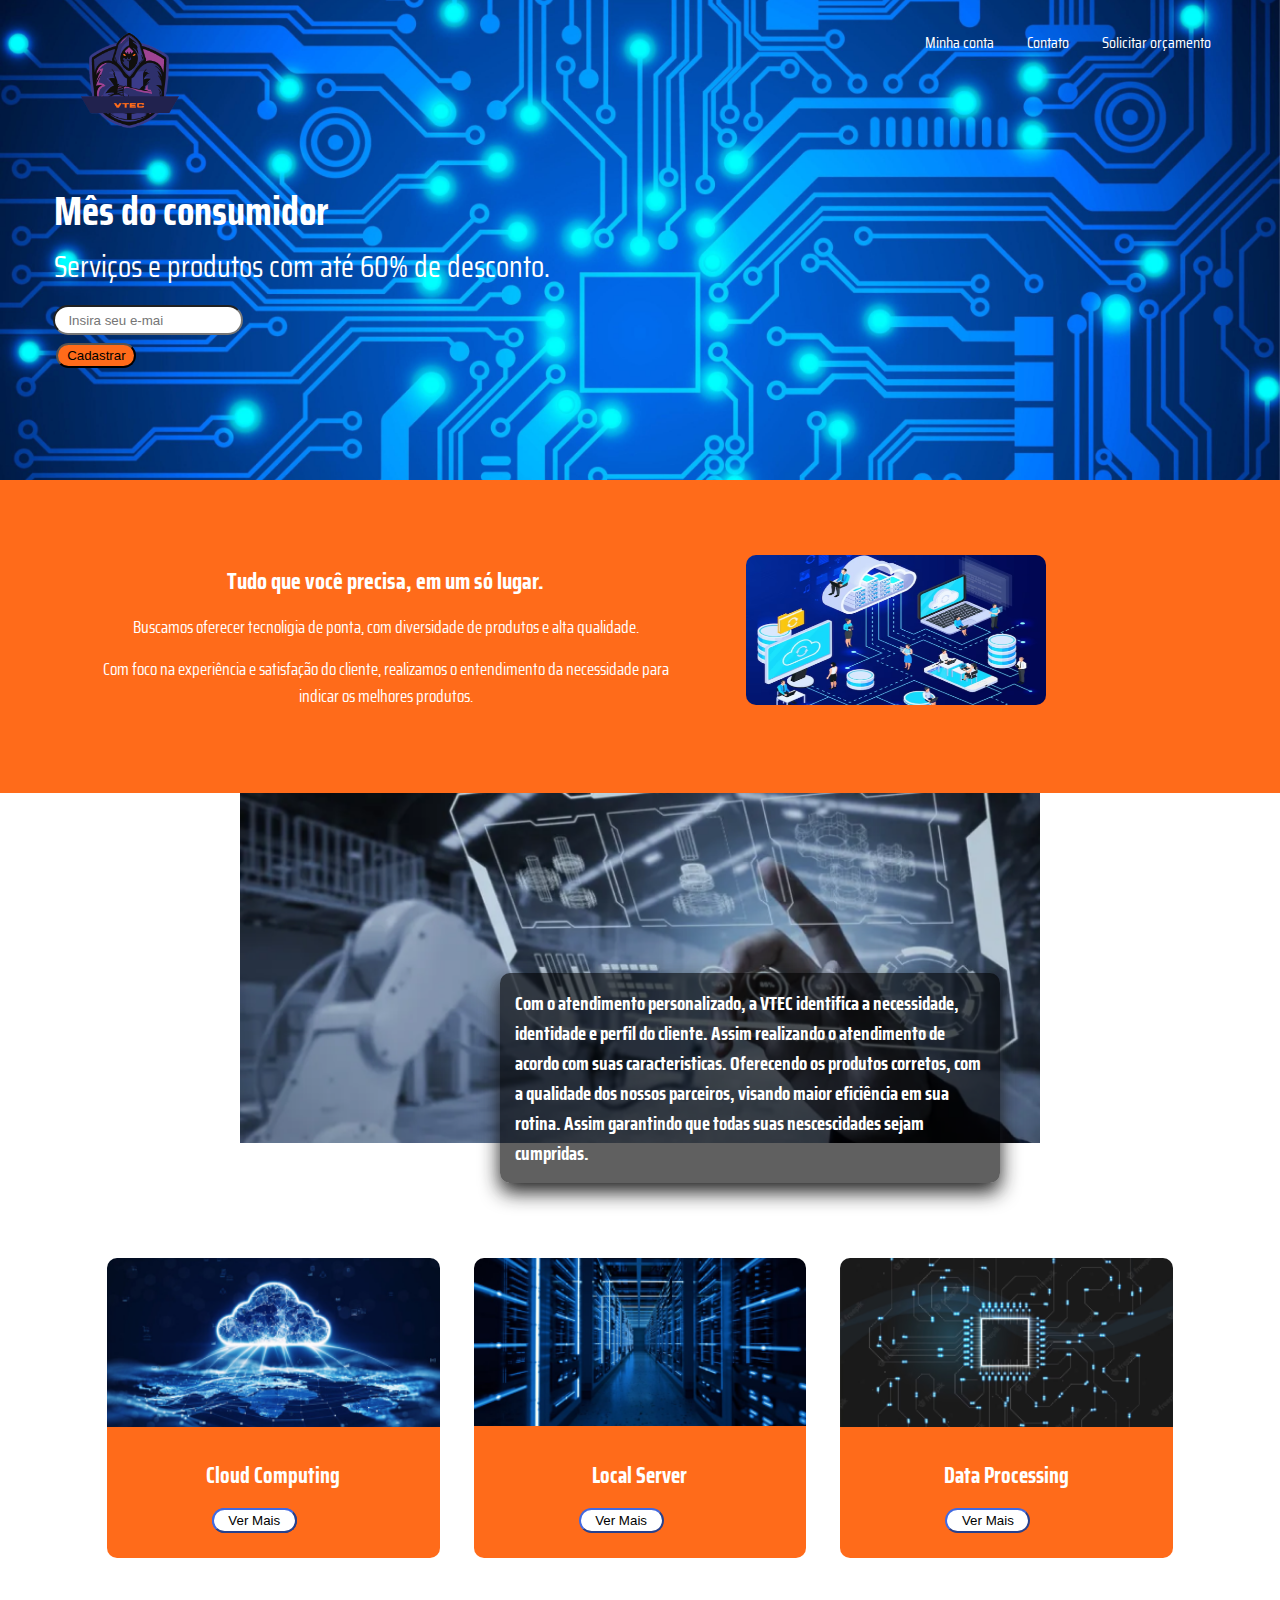
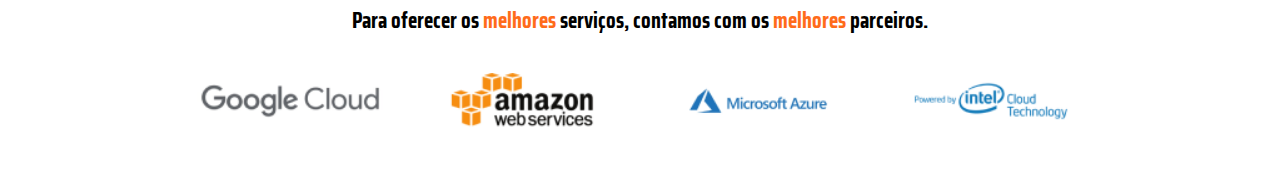
<file: index.html>
<!DOCTYPE html>
<html lang="en">
<head>
    <meta charset="UTF-8">
    <meta http-equiv="X-UA-Compatible" content="IE=edge">
    <meta name="viewport" content="width=device-width, initial-scale=1.0">

    <link href="https://fonts.googleapis.com/css2?family=Saira+Condensed&display=swap" rel="stylesheet">
    <link rel="stylesheet" href="css/style.css">
    <link rel="stylesheet" href="https://cdnjs.cloudflare.com/ajax/libs/font-awesome/4.7.0/css/font-awesome.min.css">
    <title>Início | Loja</title>
</head>
<body>
    
    <header><!-- Cabeçalho -->

        <div class="container">

            <div class="menu-topo">

                <a href="index.html"><div class="logo"></div></a>

                <nav class="desktop"><!-- Barra de navegação -->

                    <ul><!-- Lista -->

                        <li class="btn-minhaConta"><a href=""></a>Minha conta</li>
                        <li class="btn-contato"><a href=""></a>Contato</li>
                        <li class="btn-orcamento"><a href=""></a>Solicitar orçamento</li>
                        
                        
                    </ul><!-- /lista -->

                </nav><!-- fim barra de navegação desk -->

<!-- inicio da versão para biriri -->

                <nav class="mobile"> <!-- barra de navegação mobile  -->

                    <i class="fa fa-reorder" style="font-size:36px"></i>

                    <ul><!-- Lista mobile -->

                        <li class="btn-minhaConta"><a href=""></a>Minha conta</li>
                        <li class="btn-contato"><a href=""></a>Contato</li>
                        <li class="btn-orcamento"><a href=""></a>Solicitar orçamento</li>
                        
                        
                    </ul><!-- /lista mobile -->


                </nav>

            </div><!-- /menu topo -->
        <div class="chamada-mkt">

            <h2>Mês do consumidor</h2>
            <p>Serviços e produtos com até 60% de desconto.</p>
            <form action=""><!-- tag principal do HTML5 para crianção de um formulário, o atributo action espera os parâmetros que vem do backend -->

                <input type="email" placeholder="Insira seu e-mai"><!--  campo de e-mail -->
                <input type="submit" value="Cadastrar"><!-- Inserir botão - button -->

            </form><!-- /formulário -->

        </div>

        </div>

    </header><!-- /cabeçalho -->

    <section class="sessao-01"><!-- Inicio Primeria sessão -->

        <div class="container">


            <div class="desc-produto">

                <h3>
                    Tudo que você precisa, em um só lugar.
                </h3>

                <p>
                    Buscamos oferecer tecnoligia de ponta, com diversidade de produtos e alta qualidade.  </p>

                <p> Com foco na experiência e satisfação do cliente, realizamos o entendimento da necessidade para indicar os melhores produtos.           </p>

            </div>

            <img src='img/ServiçosProd.png' title="Serviços">
            <div class="clear"></div>

        </div>

    </section><!-- FIm da primeira sessão -->

    <section class="sessao-02"><!-- inicio segunda sessão-->

        <div class="container">

            <div class="feedback">

                <p>
                    Com o atendimento personalizado, a VTEC identifica a necessidade, identidade e perfil do cliente. Assim realizando o atendimento de acordo com suas caracteristicas. Oferecendo os produtos corretos, com a qualidade dos nossos parceiros, visando maior eficiência em sua rotina. Assim garantindo que todas suas nescescidades sejam cumpridas.  
                </p>

            </div>

        </div>

    </section><!-- fim da segunda sessão  --> 


    <section class="sessao-03"> <!-- Terceira sessão -->

            <div class="produto1"> 

                <h4>Cloud Computing </h4>
                <input type="submit" value="Ver Mais">
                <a href="produtos.html"><input type="submit" value="Ver Mais"></a> <!-- Inserir botão - button -->


            </div> 


            <div class="produto2"> 

                <h4>Local Server</h4>
                <a href="produtosLocal.html"><input type="submit" value="Ver Mais"></a> <!-- Inserir botão - button -->


            </div> 

            <div class="produto3"> 


                <h4>Data Processing </h4>
                <a href="produtosData.html"><input type="submit" value="Ver Mais"></a> <!-- Inserir botão - button -->


            </div> 
            
            <!-- Fim da Terceira sessão -->

            <section class="sessao-04"> <!-- Quarta sessão, parceiros -->

                <p> Para oferecer os <span>melhores</span> serviços, contamos com os <span> melhores</span> parceiros.</p>


                <div class="parceiro1"> 
                        
                </div> 
    
    
                <div class="parceiro2">   
    
    
                </div> 
    
                <div class="parceiro3"> 

                </div> 
    
                <div class="parceiro4"> 

                </div> 


            </section><!-- fim da Quarta sessão  --> 






</body>
</html>
</file>
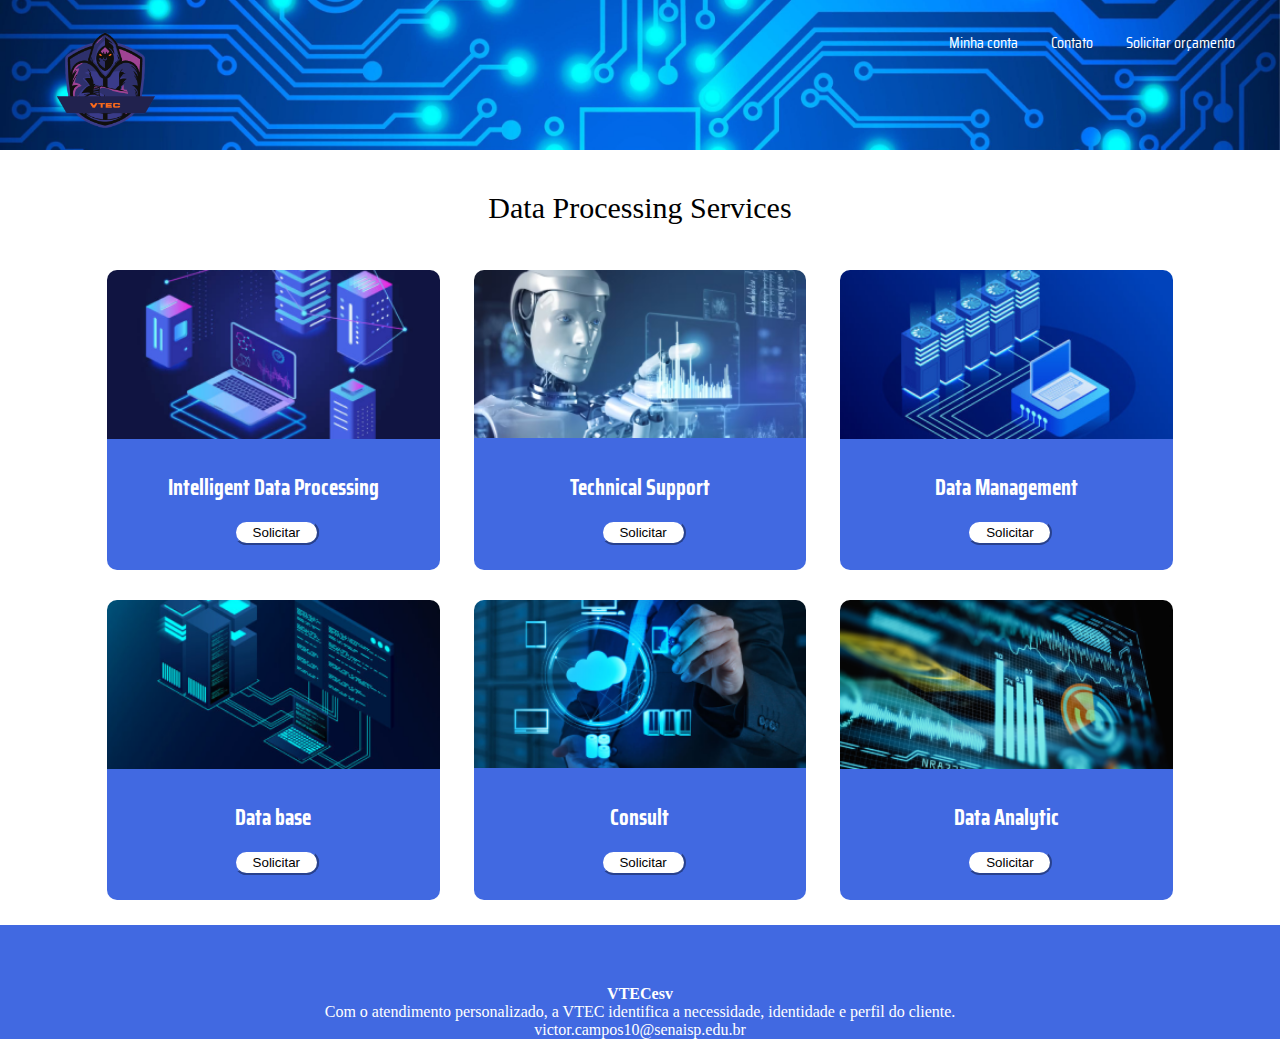
<file: produtosData.html>
<!DOCTYPE html>
<html lang="en">

<head>
    <meta charset="UTF-8">
    <meta http-equiv="X-UA-Compatible" content="IE=edge">
    <meta name="viewport" content="width=device-width, initial-scale=1.0">
    <title>ProdutosDatal</title>
    <link rel="stylesheet" href="css/style.css">
    <link href="https://fonts.googleapis.com/css2?family=Saira+Condensed&display=swap" rel="stylesheet">
</head>

<body>

    <header class="headerPROD"> <!-- cabeçalho -->

        <div class="containerPROD">


            <div class="menu-topo">

                <a href="index.html">
                    <div class="logo"></div>
                </a>

                <nav class="desktop"><!-- Barra de navegação -->

                    <ul><!-- Lista -->

                        <li class="btn-minhaConta"><a href=""></a>Minha conta</li>
                        <li class="btn-contato"><a href=""></a>Contato</li>
                        <li class="btn-orcamento"><a href=""></a>Solicitar orçamento</li>


                    </ul><!-- /lista -->

                </nav><!-- /barra de navegação -->

            </div><!-- /menu topo -->

        </div>

    </header>

    <div class="NomeService"> <!-- nome do serviço -->

        <p> Data Processing Services</p>


    </div>

    <section class="sessao-03DATA"> <!-- Inicio dos produtos -->

        <div class="produto1DATA">

            <h4>Intelligent Data Processing</h4>
            <input type="submit" value="Ver Mais">
            <a href="produtos.html"><input type="submit" value="Solicitar"></a> <!-- Inserir botão - button -->


        </div>


        <div class="produto2DATA">

            <h4>Technical Support</h4>
            <a href="produtos.html"><input type="submit" value="Solicitar"></a> <!-- Inserir botão - button -->




        </div>

        <div class="produto3DATA">


            <h4>Data Management </h4>
            <a href="produtos.html"><input type="submit" value="Solicitar"></a> <!-- Inserir botão - button -->


        </div>
        <div class="produto4DATA">

            <h4> Data base</h4>
            <input type="submit" value="Ver Mais">
            <a href="produtos.html"><input type="submit" value="Solicitar"></a> <!-- Inserir botão - button -->


        </div>


        <div class="produto5DATA">

            <h4>Consult</h4>
            <a href="produtos.html"><input type="submit" value="Solicitar"></a> <!-- Inserir botão - button -->




        </div>

        <div class="produto6DATA">


            <h4>Data Analytic</h4>
            <a href="produtos.html"><input type="submit" value="Solicitar"></a> <!-- Inserir botão - button -->

        </div> <!-- Fim da lista de produtos -->

    </section>

    <footer>

        <div class="footer-div"></div>

        <h4>VTECesv</h4>
        <P>Com o atendimento personalizado, a VTEC identifica a necessidade, identidade e perfil do cliente. </P>
        <P>victor.campos10@senaisp.edu.br</P>
        
    </footer>



</body>


</html>
</file>
<file: css/style.css>
* {
    margin: 0;
    padding: 0;
    box-sizing: border-box;
}

header {
    background-image: url('../img/EletronicoCapa.png');
    background-size: cover;
    /* Padrão para adaptar ao tamanho da tela*/
    background-position: center;
    min-height: 480px
        /* tamanho minimo da imagem independente do dispositivo */
    ;
    padding: 30px;

}

.container {
    /* posição do banner */
    max-width: 1400px;
    padding: 0 2%;
    margin: 0 auto;
}

.logo {
    position: relative;
    background-image: url('../img/Meu\ projeto.png');
    background-size: 100% 100%;
    /* pega o tamanho 100% da imagem nos dois eixos independente do tamanho do box */
    width: 150px;
    /* espaço da img do logo*/
    height: 150px;
    /*espaço da img logo  */
    float: left;
    /* direcionamento do box para a esquerda */
    bottom: 19px;
    /* tamanho do botão */
}

nav.desktop {
    float: right;
    /* direcionamento do box */
}

nav.desktop ul {
    /*  menu superior */
    list-style-type: none;
    /* remove a decoração */
    font-family: 'Saira Condensed', sans-serif;

}

nav.desktop li {
    /* pai dos itens do menu superior */
    display: inline-block;
    /* manter aquivos na linha, utilizado no portfólio */
    margin: 0 15px;
    color: white;
    font-family: 'Saira Condensed', sans-serif;
    /* fonte desejada  */

}

nav.desktop li :hover ::after {
    /* destque terminar  */

    width: 100%;

}


nav li.btn-minhaConta:hover {
    /* opçoes menu superior */
    padding: 3px 8px;
    border-radius: 20px;
    border: 2px solid #FF6B1A;
    transition: 0.4s;
}

nav li.btn-contato:hover {
    /* opçoes menu superior */
    padding: 3px 8px;
    border-radius: 20px;
    border: 2px solid #FF6B1A;
    transition: 0.4s;
}

nav li.btn-orcamento:hover {
    /* opçoes menu superior */
    padding: 3px 8px;
    border-radius: 20px;
    border: 2px solid #FF6B1A;
    transition: 0.4s;
}

div.chamada-mkt form {
    /* configurações txt banner */
    padding: 15px;
    position: relative;
    left: -16px;
}

div.chamada-mkt {
    /* espaço da borda  */
    padding: 100px 0 0 0;
}

div.chamada-mkt {
    /* configurações txt banner */
    font-size: 20px;
    color: white;
}

div.chamada-mkt h2 {
    margin-top: 50px;
    /* em relação ao logo */
    font-size: 40px;
    font-family: 'Saira Condensed', sans-serif;
    /* fonte desejada */

}

div.chamada-mkt p {
    font-size: 30px;
    /* tamnho da fonte  */
    color: white;
    /* cor */
    font-family: 'Saira Condensed', sans-serif;
    /* fonte desejada */
}

div.chamada-mkt input[type=email] {
    /* entre"[]" para atribuição de valor, usado no input, para selecionar o valor do iput*/

    width: 190px;
    height: 30px;
    border-radius: 100px;
    /* raio da borda  */
    background-color: white;
    /* cor */
    color: black;
    /* Cor do texto no campo de email*/
    padding-left: 13px;
    /* espaçamento do placeholder */

}

div.chamada-mkt input[type=submit] {
    /* botão de cadastrar, novamente utilizado imput */
    background-color: #FF6B1A;
    /* cor do botão */
    border-radius: 80px;
    /* raio da borda */
    width: 80px;
    height: 25px;
    cursor: pointer;
    /* tipo do cursor ao passar na tela */
    border-color: black;
    /* cor da borda */
    position: absolute;
    /* fixa */
    left: 18px;
    bottom: -18px;
}

div.chamada-mkt input[type=email]:focus {
    /* remove a borda do campo do email quando clicado */
    outline: 0;
}

.sessao-01 {
    /* Inicio da primeira sessão */
    text-align: center;
    padding: 30px 0;
    background-color: #FF6B1A
}

.desc-produto {
    /* edição da descriçao */

    padding: 0 15px;
    float: left;
    width: 50%;
    margin: 53px;
}

.sessao-01 img {
    /* edição da img */

    width: 150%;
    height: 150px;
    float: left;
    max-width: 300px;
    position: relative;
    top: 45px;
    color: white;
    border-radius: 10px;
}

.clear {
    /* impede que elementos flutuem qebrando o cod. */

    clear: both;

}

.NomeService p {

    color: black;
    font-size: 30px;
    TEXT-ALIGN: CENTER;
    MARGIN-TOP: 41PX;

}


.desc-produto h3 {

    color: white;
    font-size: 23px;
    font-family: 'Saira Condensed', sans-serif;
}

.desc-produto p {
    /*  trabalhando o txt da descrição */
    margin-top: 15px;
    color: white;
    font-size: 17px;
    line-height: 27px;
    font-family: 'Saira Condensed', sans-serif;
    /*  */
}

::-webkit-scrollbar {
    /* largura da barra de rolagem */

    width: 18px;
}

::-webkit-scrollbar-track {
    /* cor de fundo e raio da faixa */

    border-radius: 35px;
    background-color: #E7E7E7;
}

::-webkit-scrollbar-thumb {
    /* cor e raio do "polegar" da barra */
    border-radius: 35px;
    background-color: #B3B3B3;
}

.sessao-02>.container {
    /* inicio sessao 2 */

    background-image: url('../img/FDB.png');
    background-size: cover;
    position: relative;
    max-width: 800px;
    min-height: 350px;
}

.feedback {
    /* sobreposição */

    position: absolute;
    left: 50%;
    width: 70%;
    background-color: rgba(0, 0, 0, 0.623);
    top: 180px;
    max-width: 500px;
    min-height: 200px;
    left: 260px;
    box-shadow: 0 9px 20px 0 rgba(17, 17, 17, 0.943);
    border-radius: 10px;

}

.feedback p {
    /* trabalhando txt */

    color: white;
    font-size: 19px;
    font-weight: bold;
    padding: 15px;
    font-family: 'Saira Condensed', sans-serif;

}


/* inicio da terceira sessão */


.sessao-03 {
    margin-top: 100px;
    text-align: center;


}

.sessao-03 div {

    display: inline-block;
    position: relative;
    margin: 15px;
    width: 26%;
    height: 300px;

}

.produto1 {
    /* img do produto 1  */
    background-image: url(../img/CloudM.png);
    background-repeat: no-repeat;
    background-color: #FF6B1A;
    text-align: center;
    background-size: contain;
    border-radius: 10px;

}

.produto1 h4 {
    /* texto do produto 1  */

    position: relative;
    top: 200px;
    text-align: center;
    font-family: 'Saira Condensed', sans-serif;
    font-size: 22px;
    font-weight: bold;
    color: white;
}




.produto2 {
    /* img do produto 2 */

    background-image: url(../img/Ser.png);
    background-repeat: no-repeat;
    background-color: #FF6B1A;
    text-align: center;
    background-size: contain;
    border-radius: 10px;

}

.produto2 h4 {
    /* texto do produto 2 */


    position: relative;
    top: 200px;
    text-align: center;
    font-family: 'Saira Condensed', sans-serif;
    font-size: 22px;
    font-weight: bold;
    color: white;


}

.produto3 {
    /* img produto 3 */

    background-image: url(../img/Processamento.png);
    background-repeat: no-repeat;
    background-color: #FF6B1A;
    text-align: center;
    background-size: contain;
    border-radius: 10px;


}


.produto3 h4 {
    /* texto do produto 3 */


    position: relative;
    top: 200px;
    text-align: center;
    font-family: 'Saira Condensed', sans-serif;
    font-size: 22px;
    font-weight: bold;
    color: white;

}



/* button de orçamento */

.produto1 [type=submit] {
    background-color: white;
    /* cor  */
    border-radius: 80px;
    /* raio */
    width: 85px;
    height: 25px;
    cursor: pointer;
    border-color: royalblue;
    /* cor da borda */
    position: absolute;
    left: 105px;
    bottom: -18px;
    top: 250px;
    text-align: center;
}

.produto2 [type=submit] {
    background-color: white;
    /* cor  */
    border-radius: 80px;
    /* raio */
    width: 85px;
    height: 25px;
    cursor: pointer;
    border-color: royalblue;
    /* cor da borda */
    position: absolute;
    left: 105px;
    bottom: -18px;
    top: 250px;
    text-align: center;
}


.produto3 [type=submit] {
    background-color: white;
    /* cor  */
    border-radius: 80px;
    /* raio */
    width: 85px;
    height: 25px;
    cursor: pointer;
    border-color: royalblue;
    /* cor da borda */
    position: absolute;
    left: 105px;
    bottom: -18px;
    top: 250px;
    text-align: center;
}

/* Inicio quarta sessão */


.sessao-04 p {
    /* texto */

    margin-top: 30px;
    text-align: center;
    font-family: 'Saira Condensed', sans-serif;
    font-size: 22px;
    font-weight: bold;
    color: black
}

.sessao-04 p span {
    /* texto */

    color: #FF6B1A;


}


.sessao-04 {
    margin-top: 20px;
    text-align: center;


}

.sessao-04 div {

    display: inline-block;
    position: relative;
    top: 20px;
    margin: 15px;
    width: 200px;
    height: 100px;
    background-color: white;

}


.parceiro1 {
    /* img parceiro 1 */

    background-image: url(../img/google.png);
    background-repeat: no-repeat;
    background-color: #FF6B1A;
    text-align: center;
    background-size: contain;
    border-radius: 10px;
}

.parceiro2 {
    /* img parceiro 2 */

    background-image: url(../img/Amazon.png);
    background-repeat: no-repeat;
    text-align: center;
    background-size: contain;
    border-radius: 10px;

}

.parceiro3 {
    /* img parceiro 3 */

    background-image: url(../img/Azure.png);
    background-repeat: no-repeat;
    text-align: center;
    background-size: contain;
    border-radius: 10px;
}

.parceiro4 {
    /* img parceiro 4 */
    background-image: url(../img/Intel.png);
    background-repeat: no-repeat;
    text-align: center;
    background-size: contain;
    border-radius: 10px;
    width: 160px;
    height: 45px;

}

/* Inicio da pagina de produtos */


.headerPROD {

    background-image: url(../img/EletronicoCapa.png);
    background-size: cover;
    background-position: center;
    min-height: 150px
        /* tamanho minimo da imagem independente do dispositivo */
    ;
    padding: 30px;


}

/* Inicio da primeira tela de produtos  */

.sessao-03PROD {
    text-align: center;
    position: absolute;
    width: 100%;
    padding-top: 30px;


}

.sessao-03PROD div {

    display: inline-block;
    position: relative;
    margin: 15px;
    width: 26%;
    height: 300px;

}

.produto1PROD {
    /* img do produto 1  */
    background-image: url(../img/CloudM.png);
    background-repeat: no-repeat;
    background-color: royalblue;
    text-align: center;
    background-size: contain;
    border-radius: 10px;

}

.produto1PROD h4 {
    /* texto do produto 1  */

    position: relative;
    top: 200px;
    text-align: center;
    font-family: 'Saira Condensed', sans-serif;
    font-size: 22px;
    font-weight: bold;
    color: white;
}




.produto2PROD {
    /* img do produto 2 */

    background-image: url(../img/Suporte.png);
    background-repeat: no-repeat;
    background-color: royalblue;
    text-align: center;
    background-size: contain;
    border-radius: 10px;

}

.produto2PROD h4 {
    /* texto do produto 2 */


    position: relative;
    top: 200px;
    text-align: center;
    font-family: 'Saira Condensed', sans-serif;
    font-size: 22px;
    font-weight: bold;
    color: white;


}

.produto3PROD {
    /* img produto 3 */

    background-image: url(../img/man.png);
    background-repeat: no-repeat;
    background-color: royalblue;
    text-align: center;
    background-size: contain;
    border-radius: 10px;


}


.produto3PROD h4 {
    /* texto do produto 3 */


    position: relative;
    top: 200px;
    text-align: center;
    font-family: 'Saira Condensed', sans-serif;
    font-size: 22px;
    font-weight: bold;
    color: white;

}


.produto4PROD {
    /* img do produto 4 */
    background-image: url(../img/consult.png);
    background-repeat: no-repeat;
    background-color: royalblue;
    text-align: center;
    background-size: contain;
    border-radius: 10px;

}

.produto4PROD h4 {
    /* texto do produto 4 */

    position: relative;
    top: 200px;
    text-align: center;
    font-family: 'Saira Condensed', sans-serif;
    font-size: 22px;
    font-weight: bold;
    color: white;
}




.produto5PROD {
    /* img do produto 5 */

    background-image: url(../img/treina.png);
    background-repeat: no-repeat;
    background-color: royalblue;
    text-align: center;
    background-size: contain;
    border-radius: 10px;

}

.produto5PROD h4 {
    /* texto do produto 5 */


    position: relative;
    top: 200px;
    text-align: center;
    font-family: 'Saira Condensed', sans-serif;
    font-size: 22px;
    font-weight: bold;
    color: white;


}

.produto6PROD {
    /* img produto 6 */

    background-image: url(../img/Anali.png);
    background-repeat: no-repeat;
    background-color: royalblue;
    text-align: center;
    background-size: contain;
    border-radius: 10px;


}


.produto6PROD h4 {
    /* texto do produto 6 */


    position: relative;
    top: 200px;
    text-align: center;
    font-family: 'Saira Condensed', sans-serif;
    font-size: 22px;
    font-weight: bold;
    color: white;

}


/* button de ver mais */

.produto1PROD [type=submit] {
    background-color: white;
    /* cor  */
    border-radius: 80px;
    /* raio */
    width: 85px;
    height: 25px;
    cursor: pointer;
    border-color: royalblue;
    /* cor da borda */
    position: absolute;
    left: 127px;
    bottom: -18px;
    top: 250px;
    text-align: center;
}

.produto2PROD [type=submit] {
    background-color: white;
    /* cor  */
    border-radius: 80px;
    /* raio */
    width: 85px;
    height: 25px;
    cursor: pointer;
    border-color: royalblue;
    /* cor da borda */
    position: absolute;
    left: 127px;
    bottom: -18px;
    top: 250px;
    text-align: center;
}


.produto3PROD [type=submit] {
    background-color: white;
    /* cor  */
    border-radius: 80px;
    /* raio */
    width: 85px;
    height: 25px;
    cursor: pointer;
    border-color: royalblue;
    /* cor da borda */
    position: absolute;
    left: 127px;
    bottom: -18px;
    top: 250px;
    text-align: center;
}

.produto4PROD [type=submit] {
    background-color: white;
    /* cor  */
    border-radius: 80px;
    /* raio */
    width: 85px;
    height: 25px;
    cursor: pointer;
    border-color: royalblue;
    /* cor da borda */
    position: absolute;
    left: 127px;
    bottom: -18px;
    top: 250px;
    text-align: center;
}

.produto5PROD [type=submit] {
    background-color: white;
    /* cor  */
    border-radius: 80px;
    /* raio */
    width: 85px;
    height: 25px;
    cursor: pointer;
    border-color: royalblue;
    /* cor da borda */
    position: absolute;
    left: 127px;
    bottom: -18px;
    top: 250px;
    text-align: center;
}


.produto6PROD [type=submit] {
    background-color: white;
    /* cor  */
    border-radius: 80px;
    /* raio */
    width: 85px;
    height: 25px;
    cursor: pointer;
    border-color: royalblue;
    /* cor da borda */
    position: absolute;
    left: 127px;
    bottom: -18px;
    top: 250px;
    text-align: center;
}

/* fim do button PROD */

/* inicio da segunda tela Local Server */



.sessao-03LOCAL {
    text-align: center;
    position: absolute;
    width: 100%;
    padding-top: 30px;


}

.sessao-03LOCAL div {

    display: inline-block;
    position: relative;
    margin: 15px;
    width: 26%;
    height: 300px;

}

.produto1LOCAL {
    /* img do produto 1  */
    background-image: url(../img/Ser.png);
    background-repeat: no-repeat;
    background-color: royalblue;
    text-align: center;
    background-size: contain;
    border-radius: 10px;

}

.produto1LOCAL h4 {
    /* texto do produto 1  */

    position: relative;
    top: 200px;
    text-align: center;
    font-family: 'Saira Condensed', sans-serif;
    font-size: 22px;
    font-weight: bold;
    color: white;
}




.produto2LOCAL {
    /* img do produto 2 */

    background-image: url(../img/Suporte.png);
    background-repeat: no-repeat;
    background-color: royalblue;
    text-align: center;
    background-size: contain;
    border-radius: 10px;

}

.produto2LOCAL h4 {
    /* texto do produto 2 */


    position: relative;
    top: 200px;
    text-align: center;
    font-family: 'Saira Condensed', sans-serif;
    font-size: 22px;
    font-weight: bold;
    color: white;


}

.produto3LOCAL {
    /* img produto 3 */

    background-image: url(../img/rent.png);
    background-repeat: no-repeat;
    background-color: royalblue;
    text-align: center;
    background-size: contain;
    border-radius: 10px;


}


.produto3LOCAL h4 {
    /* texto do produto 3 */


    position: relative;
    top: 200px;
    text-align: center;
    font-family: 'Saira Condensed', sans-serif;
    font-size: 22px;
    font-weight: bold;
    color: white;

}


.produto4LOCAL {
    /* img do produto 4 */
    background-image: url(../img/consult.png);
    background-repeat: no-repeat;
    background-color: royalblue;
    text-align: center;
    background-size: contain;
    border-radius: 10px;

}

.produto4LOCAL h4 {
    /* texto do produto 4 */

    position: relative;
    top: 200px;
    text-align: center;
    font-family: 'Saira Condensed', sans-serif;
    font-size: 22px;
    font-weight: bold;
    color: white;
}




.produto5LOCAL {
    /* img do produto 5 */

    background-image: url(../img/Cyber.png);
    background-repeat: no-repeat;
    background-color: royalblue;
    text-align: center;
    background-size: contain;
    border-radius: 10px;

}

.produto5LOCAL h4 {
    /* texto do produto 5 */


    position: relative;
    top: 200px;
    text-align: center;
    font-family: 'Saira Condensed', sans-serif;
    font-size: 22px;
    font-weight: bold;
    color: white;


}

.produto6LOCAL {
    /* img produto 6 */

    background-image: url(../img/Anali.png);
    background-repeat: no-repeat;
    background-color: royalblue;
    text-align: center;
    background-size: contain;
    border-radius: 10px;


}


.produto6LOCAL h4 {
    /* texto do produto 6 */


    position: relative;
    top: 200px;
    text-align: center;
    font-family: 'Saira Condensed', sans-serif;
    font-size: 22px;
    font-weight: bold;
    color: white;

}


/* button de ver mais */

.produto1LOCAL [type=submit] {
    background-color: white;
    /* cor  */
    border-radius: 80px;
    /* raio */
    width: 85px;
    height: 25px;
    cursor: pointer;
    border-color: royalblue;
    /* cor da borda */
    position: absolute;
    left: 127px;
    bottom: -18px;
    top: 250px;
    text-align: center;
}

.produto2LOCAL [type=submit] {
    background-color: white;
    /* cor  */
    border-radius: 80px;
    /* raio */
    width: 85px;
    height: 25px;
    cursor: pointer;
    border-color: royalblue;
    /* cor da borda */
    position: absolute;
    left: 127px;
    bottom: -18px;
    top: 250px;
    text-align: center;
}


.produto3LOCAL [type=submit] {
    background-color: white;
    /* cor  */
    border-radius: 80px;
    /* raio */
    width: 85px;
    height: 25px;
    cursor: pointer;
    border-color: royalblue;
    /* cor da borda */
    position: absolute;
    left: 127px;
    bottom: -18px;
    top: 250px;
    text-align: center;
}

.produto4LOCAL [type=submit] {
    background-color: white;
    /* cor  */
    border-radius: 80px;
    /* raio */
    width: 85px;
    height: 25px;
    cursor: pointer;
    border-color: royalblue;
    /* cor da borda */
    position: absolute;
    left: 127px;
    bottom: -18px;
    top: 250px;
    text-align: center;
}

.produto5LOCAL [type=submit] {
    background-color: white;
    /* cor  */
    border-radius: 80px;
    /* raio */
    width: 85px;
    height: 25px;
    cursor: pointer;
    border-color: royalblue;
    /* cor da borda */
    position: absolute;
    left: 127px;
    bottom: -18px;
    top: 250px;
    text-align: center;
}


.produto6LOCAL [type=submit] {
    background-color: white;
    /* cor  */
    border-radius: 80px;
    /* raio */
    width: 85px;
    height: 25px;
    cursor: pointer;
    border-color: royalblue;
    /* cor da borda */
    position: absolute;
    left: 127px;
    bottom: -18px;
    top: 250px;
    text-align: center;
}

/* inicio da TERCEIRA tela Local DATA */



.sessao-03DATA {
    text-align: center;
    position: absolute;
    width: 100%;
    padding-top: 30px;


}

.sessao-03DATA div {

    display: inline-block;
    position: relative;
    margin: 15px;
    width: 26%;
    height: 300px;

}

.produto1DATA {
    /* img do produto 1  */
    background-image: url(../img/inteligent.png);
    background-repeat: no-repeat;
    background-color: royalblue;
    text-align: center;
    background-size: contain;
    border-radius: 10px;

}

.produto1DATA h4 {
    /* texto do produto 1  */

    position: relative;
    top: 200px;
    text-align: center;
    font-family: 'Saira Condensed', sans-serif;
    font-size: 22px;
    font-weight: bold;
    color: white;
}




.produto2DATA {
    /* img do produto 2 */

    background-image: url(../img/Suporte.png);
    background-repeat: no-repeat;
    background-color: royalblue;
    text-align: center;
    background-size: contain;
    border-radius: 10px;

}

.produto2DATA h4 {
    /* texto do produto 2 */


    position: relative;
    top: 200px;
    text-align: center;
    font-family: 'Saira Condensed', sans-serif;
    font-size: 22px;
    font-weight: bold;
    color: white;


}

.produto3DATA {
    /* img produto 3 */

    background-image: url(../img/DataMan.png);
    background-repeat: no-repeat;
    background-color: royalblue;
    text-align: center;
    background-size: contain;
    border-radius: 10px;


}


.produto3DATA h4 {
    /* texto do produto 3 */


    position: relative;
    top: 200px;
    text-align: center;
    font-family: 'Saira Condensed', sans-serif;
    font-size: 22px;
    font-weight: bold;
    color: white;

}


.produto4DATA {
    /* img do produto 4 */
    background-image: url(../img/dataum.png);
    background-repeat: no-repeat;
    background-color: royalblue;
    text-align: center;
    background-size: contain;
    border-radius: 10px;

}

.produto4DATA h4 {
    /* texto do produto 4 */

    position: relative;
    top: 200px;
    text-align: center;
    font-family: 'Saira Condensed', sans-serif;
    font-size: 22px;
    font-weight: bold;
    color: white;
}




.produto5DATA {
    /* img do produto 5 */

    background-image: url(../img/consult.png);
    background-repeat: no-repeat;
    background-color: royalblue;
    text-align: center;
    background-size: contain;
    border-radius: 10px;

}

.produto5DATA h4 {
    /* texto do produto 5 */


    position: relative;
    top: 200px;
    text-align: center;
    font-family: 'Saira Condensed', sans-serif;
    font-size: 22px;
    font-weight: bold;
    color: white;


}

.produto6DATA {
    /* img produto 6 */

    background-image: url(../img/Anali.png);
    background-repeat: no-repeat;
    background-color: royalblue;
    text-align: center;
    background-size: contain;
    border-radius: 10px;


}


.produto6DATA h4 {
    /* texto do produto 6 */


    position: relative;
    top: 200px;
    text-align: center;
    font-family: 'Saira Condensed', sans-serif;
    font-size: 22px;
    font-weight: bold;
    color: white;

}


/* button de ver mais */

.produto1DATA [type=submit] {
    background-color: white;
    /* cor  */
    border-radius: 80px;
    /* raio */
    width: 85px;
    height: 25px;
    cursor: pointer;
    border-color: royalblue;
    /* cor da borda */
    position: absolute;
    left: 127px;
    bottom: -18px;
    top: 250px;
    text-align: center;
}

.produto2DATA [type=submit] {
    background-color: white;
    /* cor  */
    border-radius: 80px;
    /* raio */
    width: 85px;
    height: 25px;
    cursor: pointer;
    border-color: royalblue;
    /* cor da borda */
    position: absolute;
    left: 127px;
    bottom: -18px;
    top: 250px;
    text-align: center;
}


.produto3DATA [type=submit] {
    background-color: white;
    /* cor  */
    border-radius: 80px;
    /* raio */
    width: 85px;
    height: 25px;
    cursor: pointer;
    border-color: royalblue;
    /* cor da borda */
    position: absolute;
    left: 127px;
    bottom: -18px;
    top: 250px;
    text-align: center;
}

.produto4DATA [type=submit] {
    background-color: white;
    /* cor  */
    border-radius: 80px;
    /* raio */
    width: 85px;
    height: 25px;
    cursor: pointer;
    border-color: royalblue;
    /* cor da borda */
    position: absolute;
    left: 127px;
    bottom: -18px;
    top: 250px;
    text-align: center;
}

.produto5DATA [type=submit] {
    background-color: white;
    /* cor  */
    border-radius: 80px;
    /* raio */
    width: 85px;
    height: 25px;
    cursor: pointer;
    border-color: royalblue;
    /* cor da borda */
    position: absolute;
    left: 127px;
    bottom: -18px;
    top: 250px;
    text-align: center;
}


.produto6DATA [type=submit] {
    background-color: white;
    /* cor  */
    border-radius: 80px;
    /* raio */
    width: 85px;
    height: 25px;
    cursor: pointer;
    border-color: royalblue;
    /* cor da borda */
    position: absolute;
    left: 127px;
    bottom: -18px;
    top: 250px;
    text-align: center;
}

footer {    /* estilizando footer */

    background-color: royalblue;
    color: white;
    position: relative;
    top: 700px;
    text-align: center;

}


.footer-div {

    height: 60px;


}

.footer-div h4{

   padding: 50px;

}

/* -------------- inicio versão mobile responsiva -------------------- */

nav.mobile{

    display: none;  /* para não aparecer */
    float: right;


}

nav.mobile ul{

    position: absolute;
    width: 100%;
    background-color: royalblue;
    left: 0; /* remove o espaço a esquerda */
    top: 0; /* remove o espaço a cima */
    text-align: center;
    padding: 50px 0 30px 0;
    display: none;

}

nav.mobile a{

    text-decoration: none;
    color: white;
    float: right;



}

nav.mobile i {

    position: relative;
    z-index: 2;
    color: #FF6B1A;
}




@media screen and (max-width: 1024px){ /* como se fosse um if, nessa medida o mobile aparece*/

    nav.desktop {

        display: none; /* desativa */

    }

    nav.mobile {

        display: block;
    }

    div.chamada-mkt  {

        position: relative;
        text-align: center;
        margin: 0 auto;
            
        }

    div.chamada-mkt input[type=submit] {

        position: relative;
        text-align: center;
        margin: 0 auto;
        display: block;
        left: 0;

    }

    .desc-produto {

        width: 100%;
        margin: 0 ;

    }

    section.sessao-01 img {

        display: block;
        width: 100%;
        margin: 0 auto;
        float: none;


    }

    .feedback {

        position: absolute;
        margin: 0 auto;
        left: 50%;
        top: 50%;
        bottom: auto;
        transform: translate(-50%, -50%);  /* colocar no centro */
        width: 80%;

    }

    .sessao-03 {
        margin-top: 100px;
        text-align: center;
    
    
    }

    .sessao-03 div {

        position: relative;
        margin: 15px;
        width: 40%;
        height: 300px;
        display: inherit;
        left: 290px;
        top: -53px;
    
    }

    .produto1 {
        /* img do produto 1  */
        background-image: url(../img/CloudM.png);
        background-repeat: no-repeat;
        background-color: #FF6B1A;
        text-align: center;
        background-size: contain;
        border-radius: 10px;
    
    }
    
    .produto1 h4 {
        /* texto do produto 1  */
    
        position: relative;
        top: 215px;
        text-align: center;
        font-family: 'Saira Condensed', sans-serif;
        font-size: 22px;
        font-weight: bold;
        color: white;
    }


    .produto1 [type=submit] {
        background-color: white;
        /* cor  */
        border-radius: 80px;
        /* raio */
        width: 85px;
        height: 25px;
        cursor: pointer;
        border-color: royalblue;
        /* cor da borda */
        position: absolute;
        left: 127px;
        bottom: -18px;
        top: 250px;
        text-align: center;
        left: 156px;
        top: 257px;
    
    }

    /* inicio segundo prod */

    .produto2 {
        /* img do produto 1  */
        background-image: url(../img/Ser.png);
        background-repeat: no-repeat;
        background-color: #FF6B1A;
        text-align: center;
        background-size: contain;
        border-radius: 10px;
    
    }
    
    .produto2 h4 {
        /* texto do produto 1  */
    
        position: relative;
        top: 215px;
        text-align: center;
        font-family: 'Saira Condensed', sans-serif;
        font-size: 22px;
        font-weight: bold;
        color: white;
    }


    .produto2 [type=submit] {
        background-color: white;
        /* cor  */
        border-radius: 80px;
        /* raio */
        width: 85px;
        height: 25px;
        cursor: pointer;
        border-color: royalblue;
        /* cor da borda */
        position: absolute;
        left: 127px;
        bottom: -18px;
        top: 250px;
        text-align: center;
        left: 156px;
        top: 257px;
    
    }
    
    /* inicio terceiro prod */

    
    .produto3 {
        /* img do produto 1  */
        background-image: url(../img/Processamento.png);
        background-repeat: no-repeat;
        background-color: #FF6B1A;
        text-align: center;
        background-size: contain;
        border-radius: 10px;
    
    }
    
    .produto3 h4 {
        /* texto do produto 1  */
    
        position: relative;
        top: 215px;
        text-align: center;
        font-family: 'Saira Condensed', sans-serif;
        font-size: 22px;
        font-weight: bold;
        color: white;
    }


    .produto3 [type=submit] {
        background-color: white;
        /* cor  */
        border-radius: 80px;
        /* raio */
        width: 85px;
        height: 25px;
        cursor: pointer;
        border-color: royalblue;
        /* cor da borda */
        position: absolute;
        left: 127px;
        bottom: -18px;
        top: 250px;
        text-align: center;
        left: 156px;
        top: 257px;
    
    }

    /* parceiros */
 
    .sessao-04 {
        margin-top: 20px;
        text-align: center;
    
    
    }
    
    .sessao-04 div {
    
        display: inline-block;
        position: relative;
        top: 20px;
        margin: 15px;
        width: 183px; /* largura */
        height: 100px;
        background-color: white;
        left: -30px;
    
    }

    .sessao-04 p {
        /* texto */
    
        margin-top: -32px;
        text-align: center;
        font-family: 'Saira Condensed', sans-serif;
        font-size: 22px;
        font-weight: bold;
        color: black
    }

 
 

}
</file>
